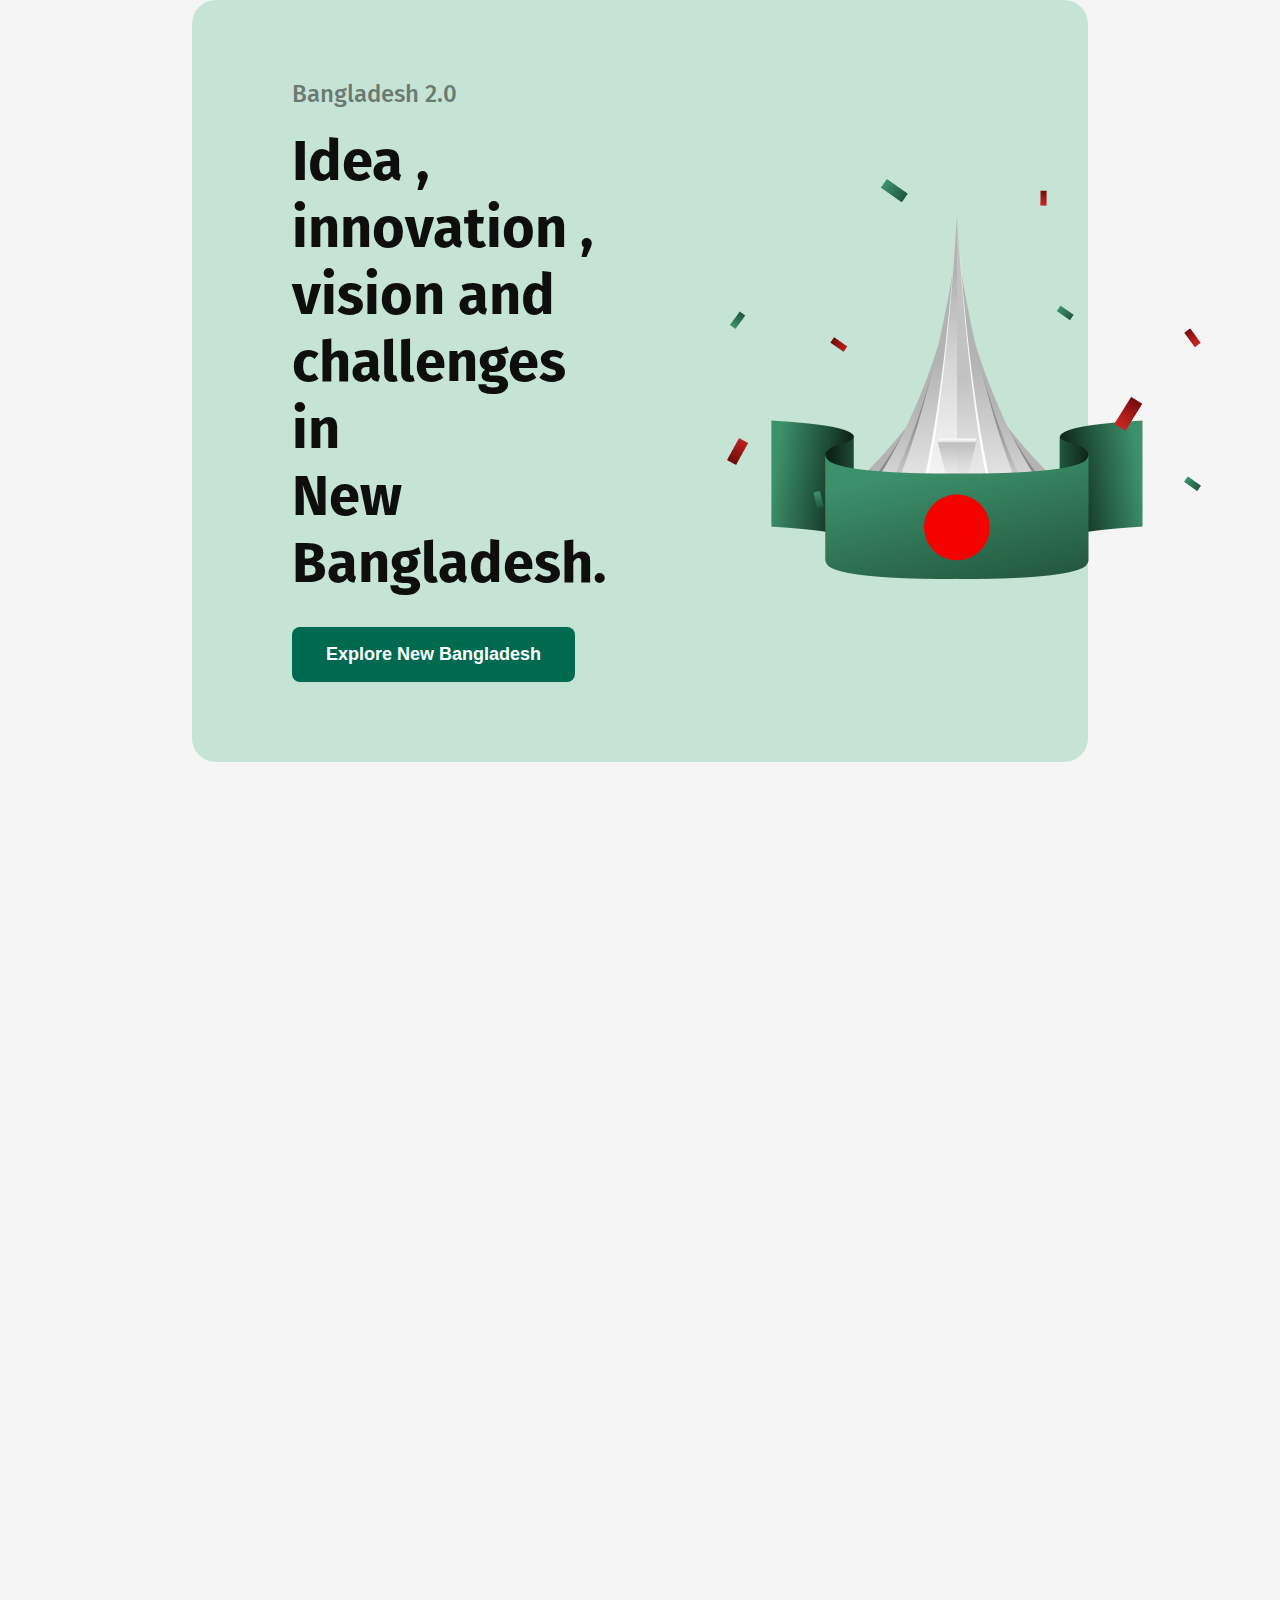
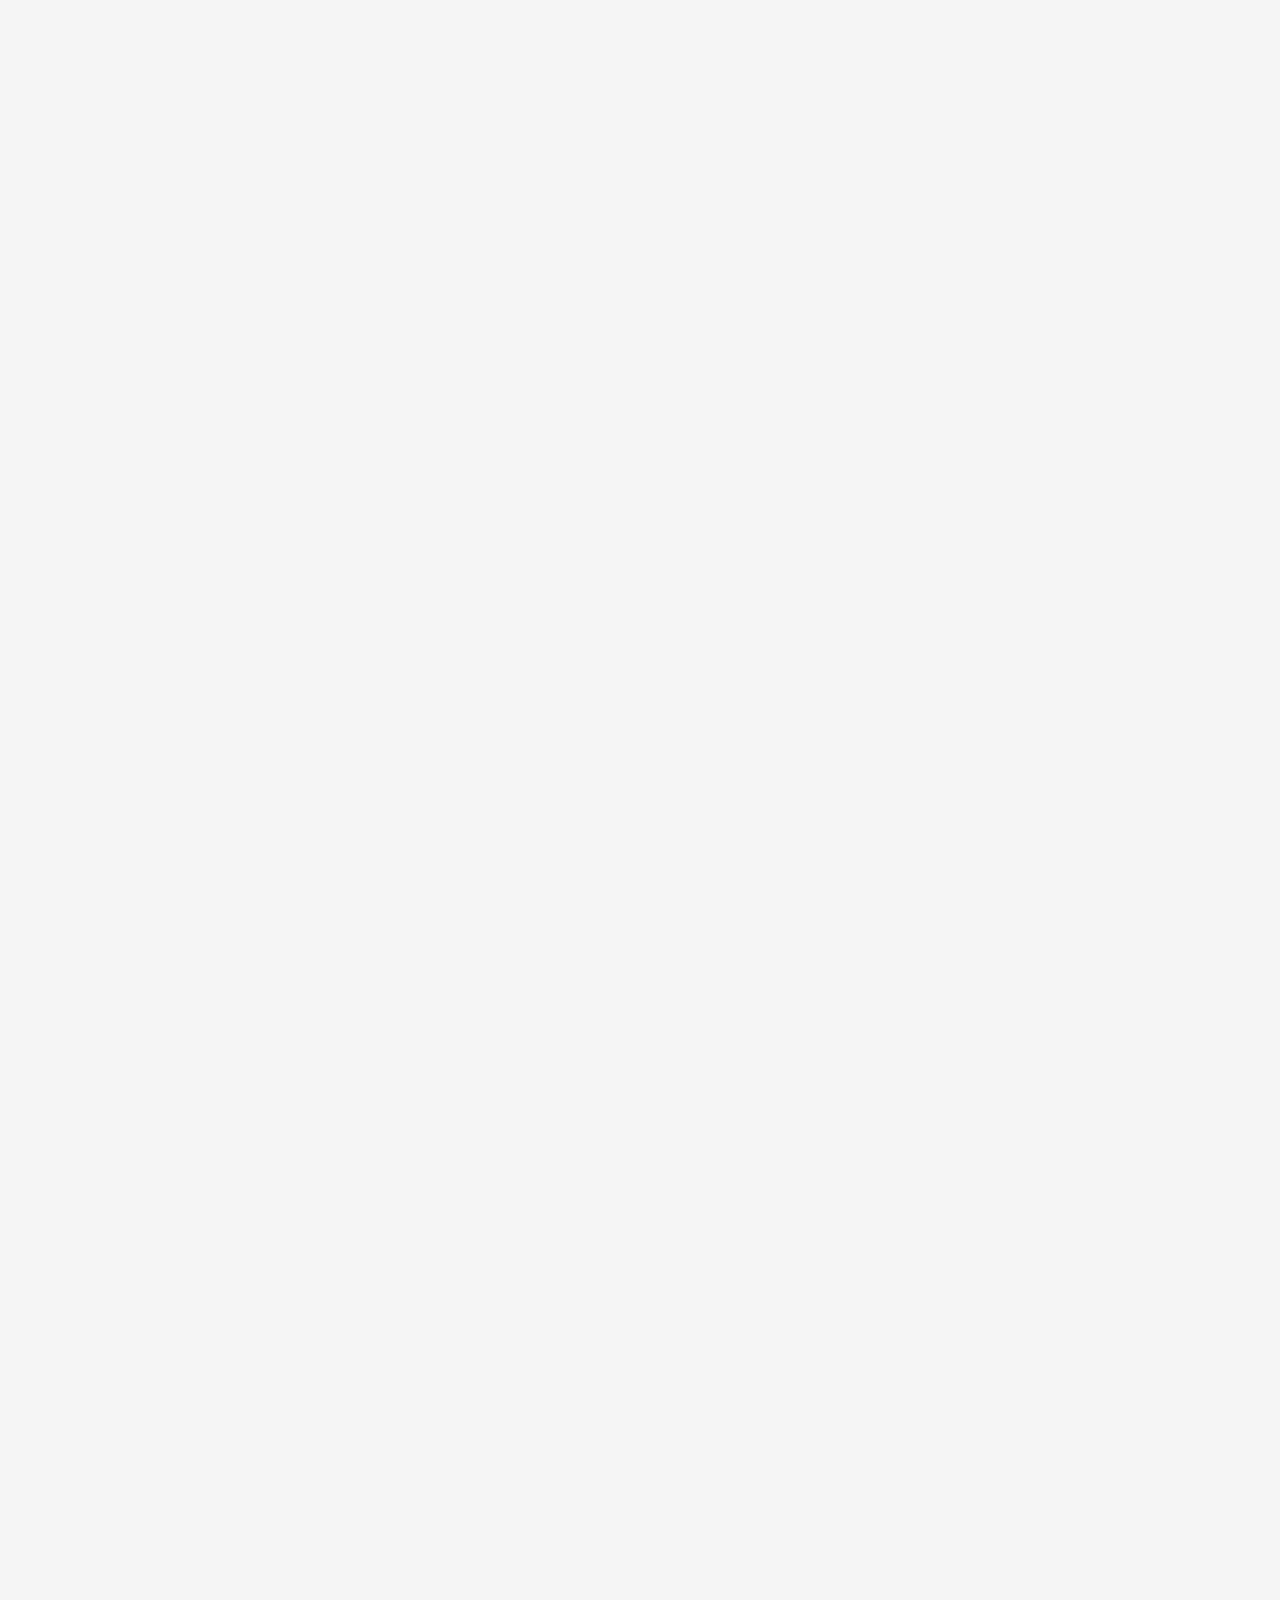
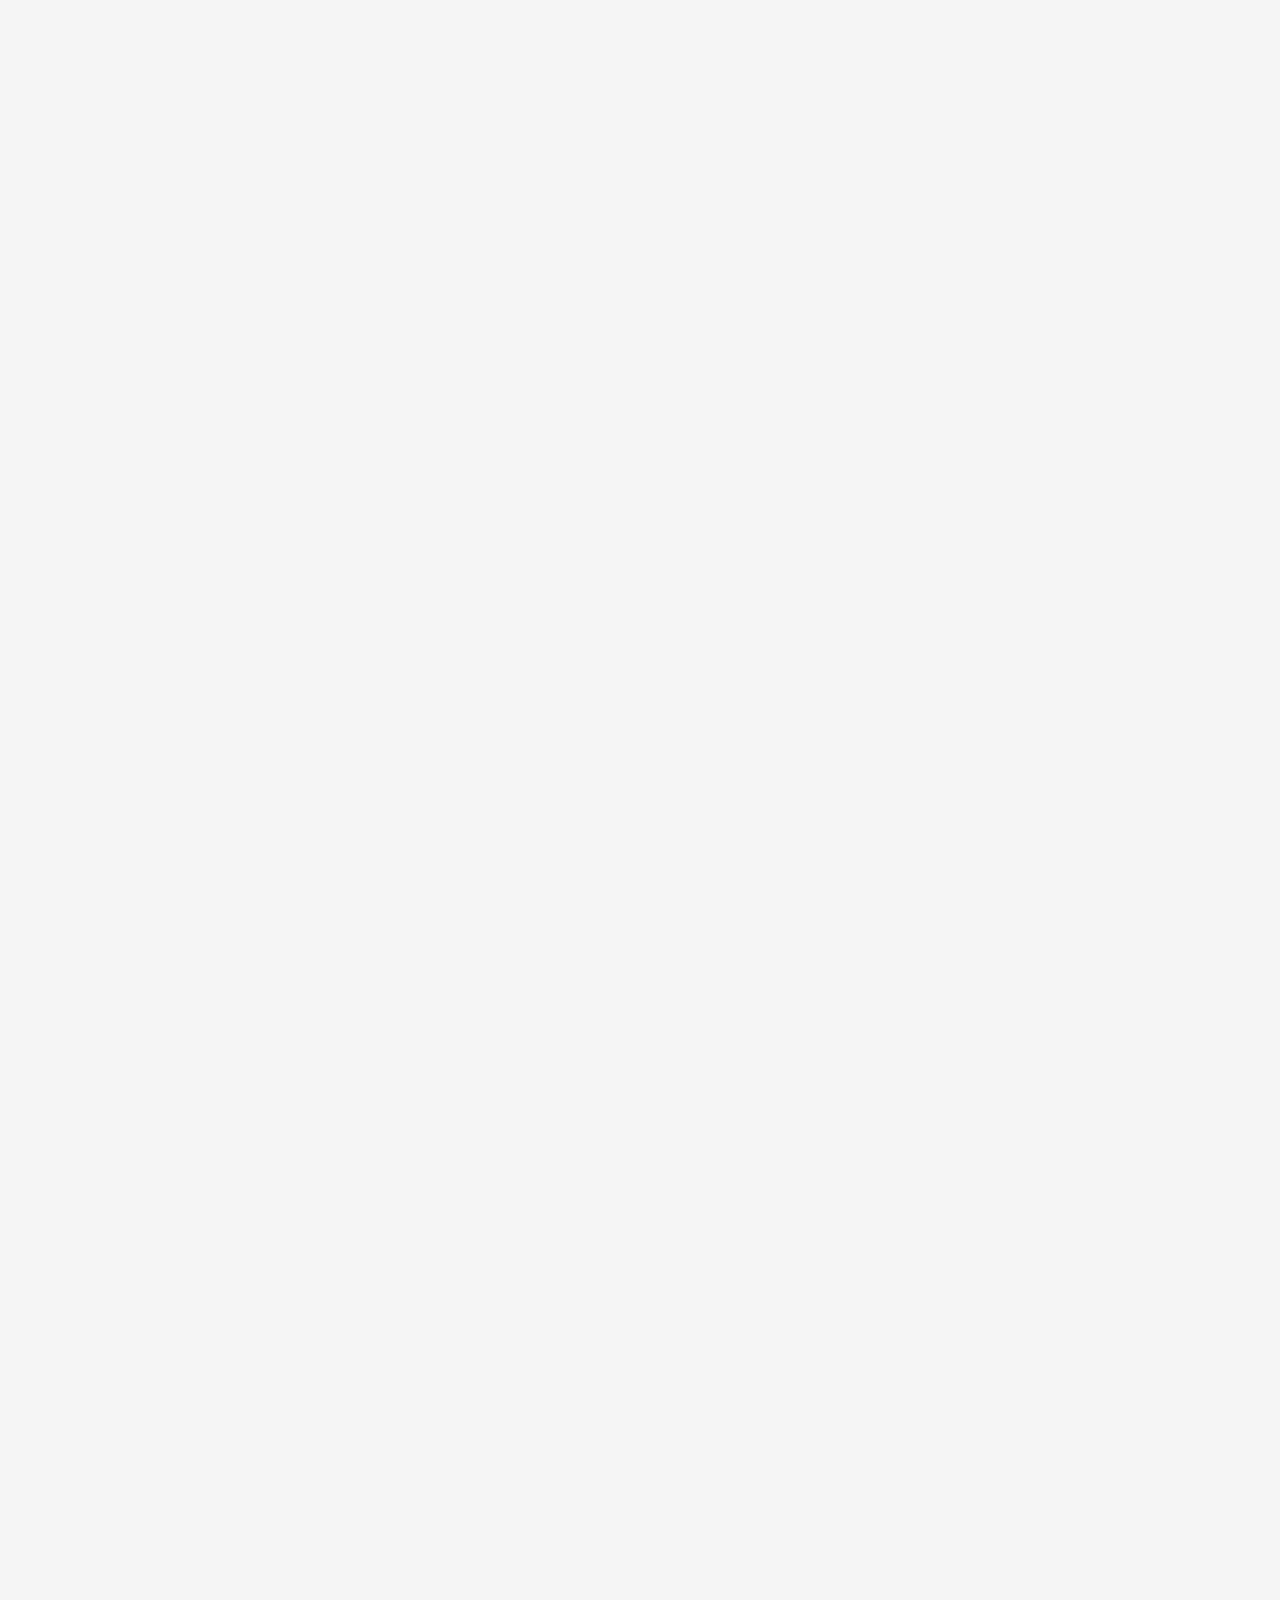
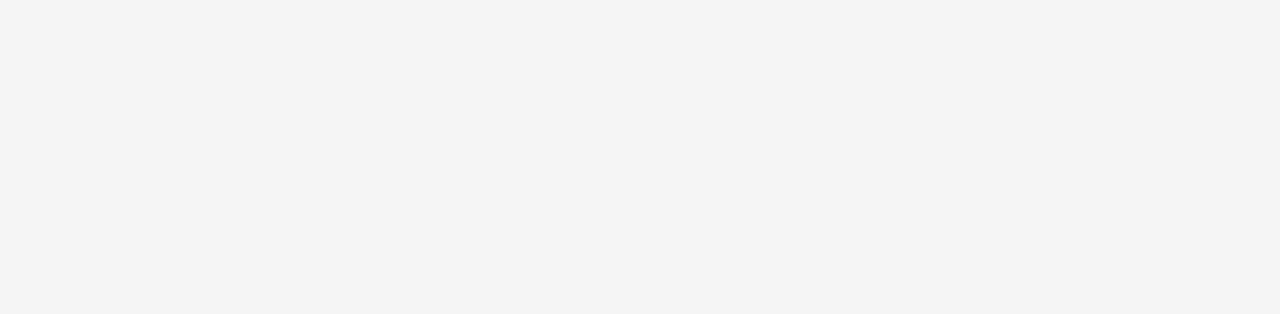
<file: index.html>
<!DOCTYPE html>
<html lang="en">
  <head>
    <meta charset="UTF-8" />
    <meta name="viewport" content="width=device-width, initial-scale=1.0" />
    <title>Bangladesh 2.0</title>
    <link rel="stylesheet" href="style/style.css" />
  </head>
  <body>
    <header>
      <!-- <nav>
        <h1 class="headerText">Bangladesh 2.0</h1>
        <button class="header_btn">Sign In</button>
      </nav> -->

      <div class="banner_section">
        <div class="banner-left-side">
          <h6 class="banner-text">Bangladesh 2.0</h6>
          <h1 class="banner-desc">
            Idea , innovation , <br />
            vision and challenges in <br />
            New Bangladesh.
          </h1>
          <button class="banner-btn">Explore New Bangladesh</button>
        </div>
        <div class="banner-right-side">
          <img src="./assets/hero.png" alt="" />
        </div>
      </div>
    </header>

    <main class="all_sectionHide">
      <!-- Pillars of "Bangladesh 2.0" start -->
      <section class="Pillars_of_Bangladesh">
        <h1 class="primary_text">Pillars of "Bangladesh 2.0"</h1>
        <div class="main_Pillars_Container">
          <div class="main_Pillars_items">
            <img src="./assets/card-icon.png" alt="" />
            <h4>Innovation</h4>
            <p>
              Human Resource Development, Connecting Citizens, Digital
              Government, and Promotion of ICT Industry
            </p>
          </div>

          <div class="main_Pillars_items">
            <img src="./assets/card-icon.png" alt="" />
            <h4>Empowerment</h4>
            <p>
              Economic Equity, fostering entrepreneurship financial systems.
              Gender Empowerment promotes women’s
            </p>
          </div>

          <div class="main_Pillars_items">
            <img src="./assets/card-icon.png" alt="" />
            <h4>Sustainability</h4>
            <p>
              The title of the seminar was ‘Sustainability 2.0’. requirements as
              per as the concept of ‘Sustainability 2.0’
            </p>
          </div>

          <div class="main_Pillars_items">
            <img src="./assets/card-icon.png" alt="" />
            <h4>Infrastructure</h4>
            <p>
              Global standards and governance guidelines for
              infrastructure-related connectivity initiatives may be prosperity.
            </p>
          </div>
        </div>
      </section>

      <!-- Pillars of "Bangladesh 2.0" end -->

      <!-- The Vision of Future start -->
      <section class="The-Vision-of-Future">
        <div>
          <h1 class="primary_text">The Vision of Future</h1>
          <p class="primary_desc">
            Bangladesh 2.0 aims to redefine the nation’s trajectory by embracing
            cutting-edge technology, promoting inclusive growth, and ensuring
            sustainability. With initiatives in renewable energy, digital
            transformation, and robust infrastructure, the country is set to
            become a global model of development.
          </p>
        </div>
        <div class="The-Vision-of-FutureContainer">
          <div class="main_Pillars_items-1">
            <img src="./assets/card-icon.png" alt="" />
            <h4>Digital Transformation</h4>
            <p>
              Creating a nationwide digital ecosystem to enhance connectivity
              and access to services for all citizens.
            </p>
            <div class="">
              <button class="The-Vision-of-Future_btn hoverBtn">
                Learn More
              </button>
            </div>
          </div>

          <div class="main_Pillars_items-2">
            <img src="./assets/card-icon.png" alt="" />
            <h4>Green Energy</h4>
            <p>
              Investments in solar and wind energy to ensure a sustainable and
              eco-friendlsy future.
            </p>
            <button class="The-Vision-of-Future_btn_1 hoverBtn">
              Learn More
            </button>
          </div>

          <div class="main_Pillars_items-3">
            <img src="./assets/card-icon.png" alt="" />
            <h4>Modern Infrastructure</h4>
            <p>
              Building state-of-the-art infrastructure to support economic
              growth and global competitiveness.
            </p>
            <button class="The-Vision-of-Future_btn_2 hoverBtn">
              Learn More
            </button>
          </div>
        </div>

        <div class="dr_Muhammad_Yunus">
          <p class="dr_Muhammad_Yunus_desc">
            Dr. Muhammad Yunus is a Bangladeshi social entrepreneur, economist,
            and Nobel Peace Prize laureate renowned for his pioneering work in
            microfinance and social business. Born on June 28, 1940, he founded
            the Grameen Bank in 1983, introducing the concept of
            microcredit—small loans extended to impoverished individuals,
            especially women, to help them start small businesses and escape
            poverty.
          </p>
          <div class="dr_name">
            <h4>Dr Muhammad Yunus</h4>
            <p>Chief Adviser of the People's Republic of Bangladesh</p>
          </div>
        </div>
      </section>
      <!-- The Vision of Future end -->

      <!-- Recent News start -->
      <section class="Recent_News">
        <div>
          <h1 class="primary_text">Recent News</h1>
          <p class="primary_desc">
            Bangladesh 2.0 aims to redefine the nation’s trajectory by embracing
            cutting-edge technology, promoting inclusive growth, and ensuring
            sustainability. With initiatives in renewable energy, digital
            transformation, and robust infrastructure, the country is set to
            become a global model of development..
          </p>
        </div>

        <div class="recent_news_container">
          <div class="recent_news_container_image_1">
            <img src="./assets/satelite.png" alt="" />
          </div>
          <div class="recent_news_content">
            <h1>Bangladesh Launches New Satellite</h1>
            <img src="./assets/al-jazeera.png" alt="" />
            <div class="recent_news_time">
              <p>Date: 05/01/2025</p>
              <p>Time: 10.25 PM</p>
            </div>
            <p class="recent_desc">
              Not until the creation and maintenance of decent conditions of
              life for all people are recognized and accepted as a common
              obligation of all people and all countries—not until then shall
              we, with a certain degree of justification, be able to speak of
              humankind as civilized
            </p>
            <button class="recent_btn">Read More</button>
          </div>
        </div>

        <div class="recent_news_container">
          <div class="recent_news_content">
            <h1>Tourist Places to Visit in Sylhet, Bangladesh</h1>
            <img src="./assets/al-jazeera.png" alt="" />
            <div class="recent_news_time">
              <p>Date: 05/01/2025</p>
              <p>Time: 10.25 PM</p>
            </div>
            <p class="recent_desc">
              In northeastern Bengal, on the bank of the River Surma, sits the
              lovely city of Sylhet in Bangladesh. It serves as the district and
              divisional headquarters for the districts of Sylhet, Moulvibazar,
              Habiganj, and Sunamganj.The picture-perfect city has all the
              elements of a dreamy fairy tale setting, including a picturesque
              harbour,
            </p>
            <button class="recent_btn">Read More</button>
          </div>
          <div class="recent_news_container_image_1">
            <img src="./assets/tourist-place.webp" alt="" class="recent_img" />
          </div>
        </div>

        <div class="recent_news_container">
          <div class="recent_news_container_image_1">
            <img src="./assets/tourist.webp" alt="" class="recent_img" />
          </div>
          <div class="recent_news_content">
            <h1>Khagrachari and Sajek Valley , Bangladesh</h1>
            <img src="./assets/al-jazeera.png" alt="" />
            <div class="recent_news_time">
              <p>Date: 05/01/2025</p>
              <p>Time: 10.25 PM</p>
            </div>
            <p class="recent_desc">
              Khagrachari, which is famous with hikers and trekkers, is situated
              in the Chittagong hill tracts. Along with the Teduchara fountain,
              regarded as one of Bangladesh's most beautiful fountains, it has a
              number of lakes and small hills.
            </p>
            <button class="recent_btn">Read More</button>
          </div>
        </div>
      </section>
      <!-- Recent News end -->

      <!-- Donate Today section start -->
      <section>
        <div class="Donate_Today">
          <h1 class="primary_text Donate_Today">Recent News</h1>
          <p class="primary_desc Donate_Today">
            Bangladesh 2.0 aims to redefine the nation’s trajectory by embracing
            cutting-edge technology, promoting inclusive growth, and ensuring
            sustainability. With initiatives in renewable energy, digital
            transformation, and robust infrastructure, the country is set to
            become a global model of development..
          </p>
        </div>

        <div class="donate_today_container">
          <div class="taka1">100 Taka</div>
          <div class="taka1 bg_clor">200 Taka</div>
          <div class="taka1">300 Taka</div>
          <div class="taka1">400 Taka</div>
          <div class="taka1">500 Taka</div>
        </div>
        <div class="other_amount_tka">
          <h1>Other Amount Tka</h1>
        </div>

        <div class="other_amount_tka_btn">
          <button class="recent_btn">Done Now</button>
        </div>
      </section>
      <!-- Donate Today section end -->

      <!-- Subscribe Newsletter section start  -->
      <section class="bg-color">
        <div class="Subscribe_container">
          <h1>Subscribe Newsletter</h1>
          <p>
            Bangladesh 2.0 aims to redefine the nation’s trajectory by embracing
            cutting-edge <br />
            technology, promoting inclusive growth.
          </p>
        </div>
        <div class="Subscribe_form">
          <form action="">
            <input type="text" placeholder="Enter your email here" />
            <button class="Subscribe_btn">Subscribe</button>
          </form>

          <div class="Subscribe_desc">
            <p>We promise not to spam you!</p>
          </div>
        </div>
      </section>
      <!-- Subscribe Newsletter section end  -->
    </main>

    <footer class="all_sectionHide">
      <section>
        <div class="footer_container">
          <h1>Bangladesh 2.0</h1>
        </div>
        <hr />
        <div>
          <div class="footer_icons">
            <img src="./assets/facebook.png" alt="" />
            <img src="./assets/instagram.png" alt="" />
            <img src="./assets/x.png" alt="" />
          </div>
        </div>
      </section>
    </footer>
  </body>
</html>
</file>
<file: style/style.css>
@import url("https://fonts.googleapis.com/css2?family=Fira+Sans:ital,wght@0,100;0,200;0,300;0,400;0,500;0,600;0,700;0,800;0,900;1,100;1,200;1,300;1,400;1,500;1,600;1,700;1,800;1,900&display=swap");
* {
  margin: 0;
  padding: 0;
}
body {
  background: rgb(245, 245, 245);
  font-family: Fira Sans;
}
nav {
  display: flex;
  align-items: center;
  justify-content: space-between;
  padding: 24px 160px 24px 160px;
  margin-bottom: 30px;
  width: 70%;
  margin: 0 auto;
}

.headerText {
  color: rgb(14, 14, 14);
  font-size: 32px;
  font-weight: 700;
}

.header_btn {
  box-sizing: border-box;
  border: 1px solid rgb(0, 106, 80);
  border-radius: 8px;
  padding: 15px 30px 15px 30px;
  background-color: white;
  color: rgb(0, 106, 80);
  font-size: 18px;
  font-weight: 600;
  cursor: pointer;
}

.header_btn:hover {
  transition: 0.3s;
  color: white;
  background-color: rgb(0, 106, 80);
}

.banner_section {
  border-radius: 24px;
  width: 70%;
  margin: 0 auto;
  background: rgb(198, 228, 214);
  display: flex;
  flex-direction: row;
  justify-content: flex-start;
  align-items: center;
  gap: 20px;
}

.banner-left-side {
  padding: 80px 100px 80px 100px;
}

.banner-text {
  color: rgba(14, 14, 14, 0.5);
  font-size: 24px;
  font-weight: 500;
  margin-bottom: 20px;
}

.banner-desc {
  color: rgb(14, 14, 14);
  font-size: 56px;
  font-weight: 700;
  margin-bottom: 30px;
}

.banner-btn {
  border-radius: 8px;
  padding: 17px 34px 17px 34px;
  background: rgb(0, 106, 80);
  border: none;
  color: rgb(255, 255, 255);
  font-size: 18px;
  font-weight: 600;
  cursor: pointer;
}

.banner-btn:hover {
  transition: 0.3s;
  background: #f72c5b;
}

main {
  width: 70%;
  margin: 0 auto;
  margin-top: 80px;
}

.primary_text {
  color: rgb(14, 14, 14);
  font-size: 40px;
  font-weight: 700;
}

.Pillars_of_Bangladesh {
  margin-bottom: 30px;
}

.main_Pillars_Container {
  margin-top: 32px;
  display: flex;
  gap: 20px;
}

.main_Pillars_items {
  box-sizing: border-box;
  border: 1px solid rgba(14, 14, 14, 0.15);
  border-radius: 16px;
  padding: 24px;
  background: rgb(255, 255, 255);
}
.main_Pillars_items h4 {
  color: rgba(14, 14, 14, 0.8);
  font-family: Fira Sans;
  font-size: 20px;
  font-weight: 700;
  text-align: left;
  margin: 10px;
}

.main_Pillars_items p {
  color: rgba(14, 14, 14, 0.7);
  font-family: Fira Sans;
  font-size: 16px;
  font-weight: 400;
  margin: 10px;
}

.The-Vision-of-Future {
  margin-top: 80px;
  margin-bottom: 30px;
}

.The-Vision-of-FutureContainer {
  display: flex;
  flex-direction: row;
  justify-content: flex-start;
  align-items: center;
  gap: 24;
}

/* .The-Vision-of-Future p {
  color: rgba(14, 14, 14, 0.7);
  font-family: Fira Sans;
  font-size: 16px;
  font-weight: 400;
  line-height: 24px;
  text-align: left;
  margin-top: 20px;
} */

.primary_desc {
  color: rgba(14, 14, 14, 0.7);
  font-family: Fira Sans;
  font-size: 16px;
  font-weight: 400;
  line-height: 24px;
  margin-top: 20px;
}

.The-Vision-of-Future_btn {
  border-radius: 8px;
  color: rgb(255, 255, 255);
  font-family: Fira Sans;
  font-size: 16px;
  font-weight: 600;
  padding: 11px 20px 11px 20px;
  text-align: left;
  border: none;
  background: rgb(84, 144, 245);
  margin: 10px;
  cursor: pointer;
}

.The-Vision-of-Future_btn_1 {
  border-radius: 8px;
  color: rgb(255, 255, 255);
  font-family: Fira Sans;
  font-size: 16px;
  font-weight: 600;
  padding: 11px 20px 11px 20px;
  border: none;
  border-radius: 8px;
  background: rgb(9, 161, 92);
  margin: 10px;
}

.The-Vision-of-Future_btn_2 {
  border-radius: 8px;
  color: rgb(255, 255, 255);
  font-family: Fira Sans;
  font-size: 16px;
  font-weight: 600;
  padding: 11px 20px 11px 20px;
  text-align: left;
  border: none;
  border-radius: 8px;
  background: rgb(255, 194, 57);
  margin: 10px;
}

.hoverBtn:hover {
  background-color: #8d0b41;
  transition: 0.3s;
}

.main_Pillars_items-1 {
  box-sizing: border-box;
  border-radius: 16px;
  background: rgba(84, 144, 245, 0.2);
  padding: 24px;
}

.The-Vision-of-FutureContainer img {
  margin: 10px;
}

.main_Pillars_items-1 h4 {
  color: rgba(14, 14, 14, 0.8);
  font-family: Fira Sans;
  font-size: 20px;
  font-weight: 700;
  margin: 10px;
}

.main_Pillars_items-1 p {
  color: rgba(14, 14, 14, 0.7);
  font-size: 16px;
  font-weight: 400;
  margin: 10px;
}

.main_Pillars_items-2 {
  box-sizing: border-box;
  border-radius: 16px;
  background: rgb(198, 228, 214);
  padding: 24px;
}

.main_Pillars_items-2 h4 {
  color: rgba(14, 14, 14, 0.8);
  font-family: Fira Sans;
  font-size: 20px;
  font-weight: 700;
  margin: 10px;
}

.main_Pillars_items-2 p {
  color: rgba(14, 14, 14, 0.7);
  font-size: 16px;
  font-weight: 400;
  margin: 10px;
}

.main_Pillars_items-3 {
  box-sizing: border-box;
  border-radius: 16px;
  background: rgb(247, 235, 207);
  padding: 24px;
}

.main_Pillars_items-3 h4 {
  color: rgba(14, 14, 14, 0.8);
  font-size: 20px;
  font-weight: 700;
  text-align: left;
  margin: 10px;
}

.main_Pillars_items-3 p {
  color: rgba(14, 14, 14, 0.7);
  font-size: 16px;
  font-weight: 400;
  margin: 10px;
}

.The-Vision-of-FutureContainer {
  margin-top: 32px;
  display: flex;
  gap: 20px;
}

.dr_Muhammad_Yunus {
  background-image: url("../assets/quote-bg.png");
  background-size: contain;
  background-position: 25px 20px;
  background-repeat: no-repeat;
  background-size: 60px 60px;
  box-sizing: border-box;
  border: 1px solid rgba(14, 14, 14, 0.15);
  border-radius: 16px;
  padding: 40px 24px 40px 24px;
  margin-top: 30px;
}

.dr_Muhammad_Yunus_desc {
  color: rgba(14, 14, 14, 0.8);
  font-family: Fira Sans;
  font-size: 16px;
  font-weight: 400;
  line-height: 24px;
}

.dr_name h4 {
  color: rgba(14, 14, 14, 0.8);
  font-family: Fira Sans;
  font-size: 20px;
  font-weight: 600;
  margin-top: 20px;
}
.dr_name p {
  color: rgba(14, 14, 14, 0.6);
  font-family: Fira Sans;
  font-size: 16px;
  font-weight: 400;
  margin-top: 10px;
}

.Recent_News {
  margin-bottom: 20px;
}
.recent_news_container {
  margin-top: 40px;
  padding: 48px;
  border-radius: 24px;
  background: rgb(255, 255, 255);
  display: flex;
  justify-content: flex-start;
  gap: 40px;
}

.recent_news_container_image_1 img {
  border-radius: 24px;
}

.recent_news_content h1 {
  color: rgba(14, 14, 14, 0.8);
  font-family: Fira Sans;
  font-size: 32px;
  font-weight: 700;
  line-height: 38px;
}
.recent_news_content img {
  margin-top: 10px;
}

.recent_news_time {
  display: flex;
  gap: 10px;
  margin-top: 10px;
  color: rgba(14, 14, 14, 0.7);
  font-family: Fira Sans;
  font-size: 16px;
  font-weight: 400;
}

.recent_img {
  width: 410px;
  height: 310px;
}

.recent_desc {
  color: rgba(14, 14, 14, 0.7);
  font-family: Fira Sans;
  font-size: 16px;
  font-weight: 400;
  margin-top: 30px;
  line-height: 24px;
  letter-spacing: 0%;
}

.recent_btn {
  border-radius: 8px;
  color: rgb(255, 255, 255);
  font-family: Fira Sans;
  font-size: 18px;
  font-weight: 600;
  border: none;
  padding: 13px 26px 13px 26px;
  background: rgb(0, 106, 80);
  margin-top: 32px;
}

.recent_btn:hover {
  background-color: #f72c5b;
  transition: 0.3s;
}

.Donate_Today {
  text-align: center;
}

.donate_today_container {
  display: flex;
  align-items: center;
  justify-content: center;
  gap: 24px;
  margin-top: 30px;
}

.taka1 {
  box-sizing: border-box;
  border: 1px solid rgba(14, 14, 14, 0.15);
  border-radius: 16px;
  padding: 40px;
  color: rgba(14, 14, 14, 0.8);
  font-family: Fira Sans;
  font-size: 40px;
  font-weight: 700;
  background: rgb(255, 255, 255);
}

.taka1:hover {
  background-color: #8d0b41;
  transition: 0.3s;
  color: white;
}

.bg_clor {
  box-sizing: border-box;
  border: 1px solid rgba(14, 14, 14, 0.15);
  border-radius: 16px;
  background: rgb(198, 228, 214);
}

.other_amount_tka {
  box-sizing: border-box;
  border-bottom: 1px solid rgba(14, 14, 14, 0.15);
  background: rgb(255, 255, 255);
  padding: 20px 40px 20px 40px;
  margin-top: 30px;
}

.other_amount_tka h1 {
  color: rgba(14, 14, 14, 0.3);
  font-family: Fira Sans;
  font-size: 20px;
  font-weight: 400;
  text-align: center;
}

.other_amount_tka_btn {
  text-align: center;
  margin-bottom: 20px;
}

.Subscribe_container h1 {
  color: rgb(14, 14, 14);
  font-family: Fira Sans;
  font-size: 40px;
  font-weight: 700;
  line-height: 48px;
  letter-spacing: 0%;
  text-align: center;
}

.Subscribe_container p {
  color: rgba(14, 14, 14, 0.7);
  font-family: Fira Sans;
  font-size: 16px;
  font-weight: 400;
  line-height: 24px;
  letter-spacing: 0%;
  text-align: center;
  margin-top: 20px;
}

.bg-color {
  border-radius: 24px;
  padding: 80px 100px 80px 100px;
  background: rgb(198, 228, 214);
  margin-bottom: 30px;
}

.Subscribe_form {
  text-align: center;
  margin-top: 30px;
}
input {
  border-radius: 8px 0px 0px 8px;
  padding: 18px 40px 18px 40px;
  border: none;
  background: rgb(255, 255, 255);
}

.Subscribe_btn {
  color: rgb(255, 255, 255);
  font-size: 18px;
  font-weight: 600;
  border: none;
  border-radius: 0px 8px 8px 0px;
  padding: 13px 40px 16px 40px;
  background: rgb(0, 106, 80);
}

.Subscribe_desc {
  color: rgba(14, 14, 14, 0.7);
  font-family: Fira Sans;
  font-size: 16px;
  font-weight: 400;
  text-align: center;
  margin-top: 40px;
}

.footer_container {
  color: rgb(14, 14, 14);
  font-family: Fira Sans;
  font-size: 32px;
  font-weight: 700;

  text-align: center;
  margin-bottom: 10px;
}
hr {
  width: 70%;
  margin: 0 auto;
}

.footer_icons {
  display: flex;
  align-items: center;
  justify-content: center;
  gap: 20px;
  margin: 20px;
}

.all_sectionHide {
  visibility: hidden;
}

/* responsive side */

@media screen and (max-width: 576px) {
  .banner_section {
    flex-direction: column;
    align-items: center;
    padding: 20px;
    width: 100%;
  }
  body {
    overflow: hidden;
  }
  .banner-text {
    font-size: 34px;
    text-align: left;
    margin-bottom: 15px;
  }

  .banner-desc {
    font-size: 34px;
    text-align: left;
    margin-bottom: 15px;
  }

  .banner-right-side img {
    margin: 0 auto;
    width: 70%;
    margin-bottom: 20px;
  }
}
</file>
